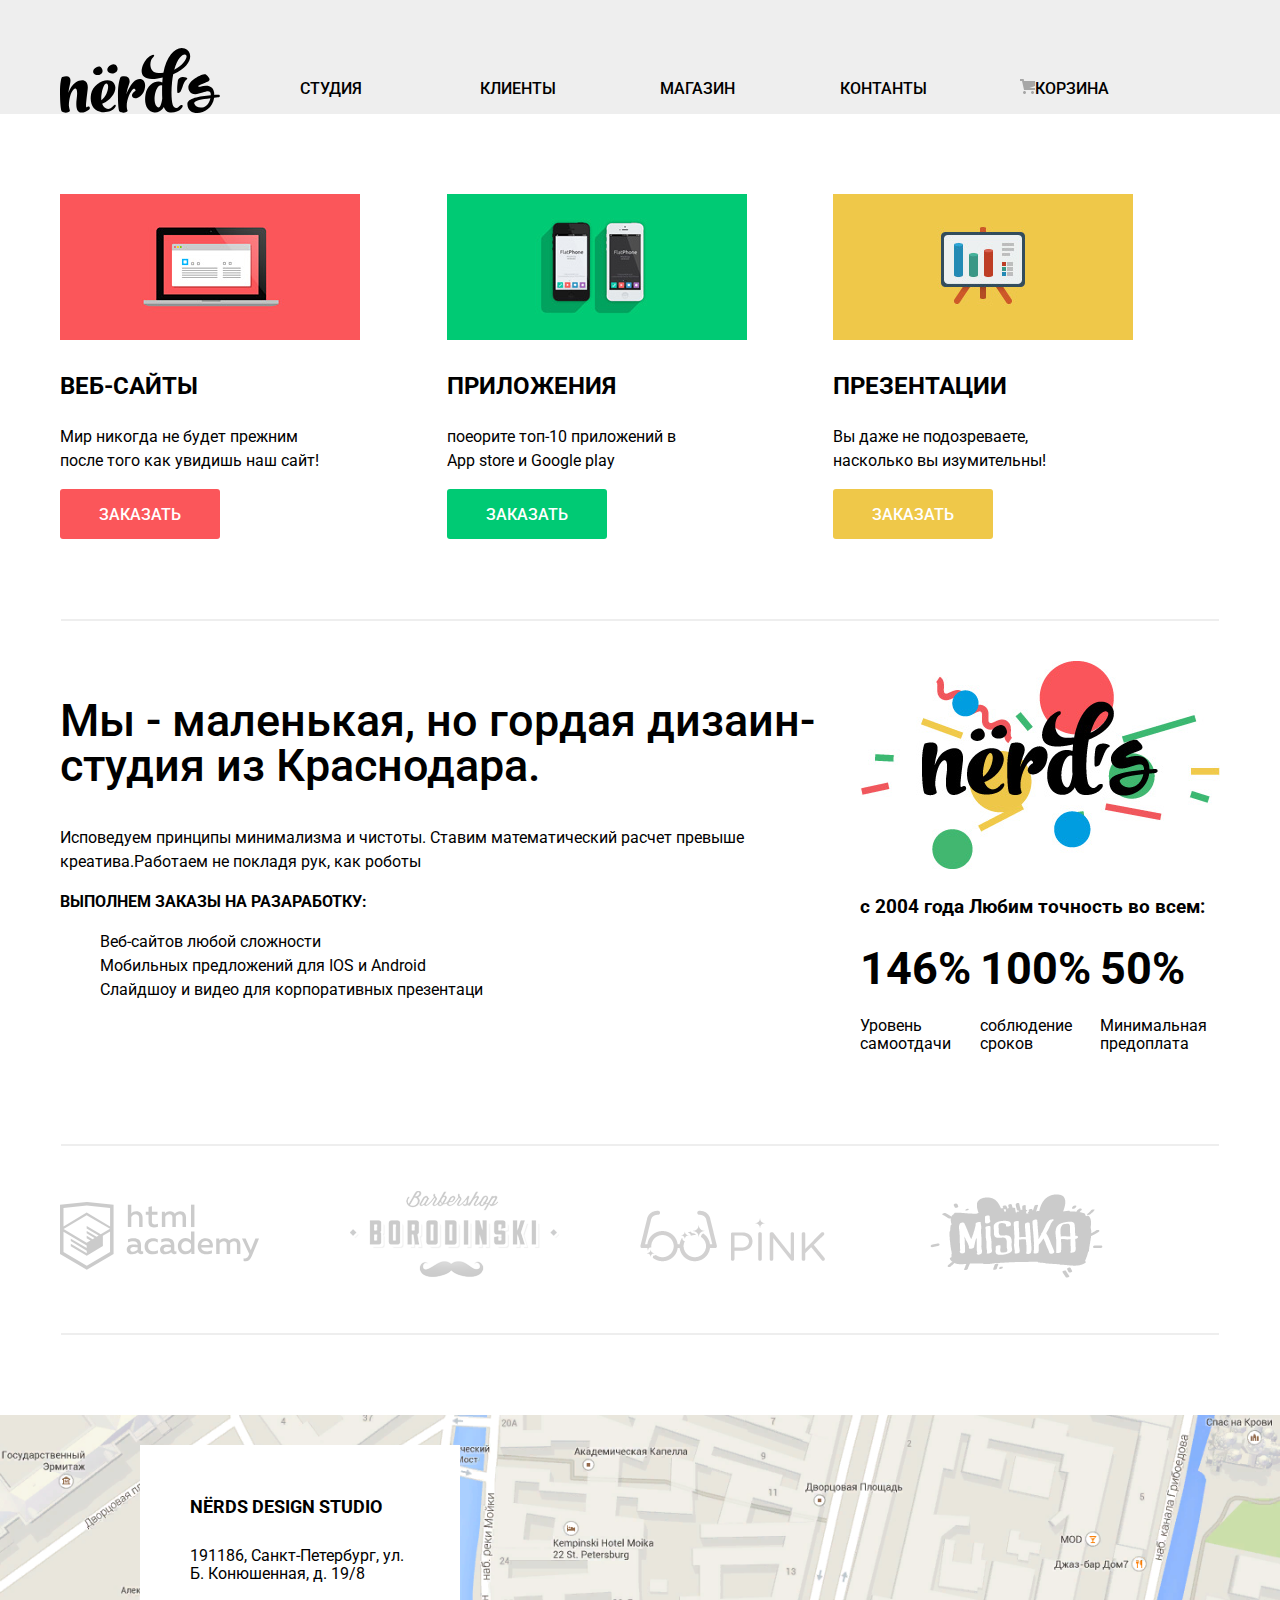
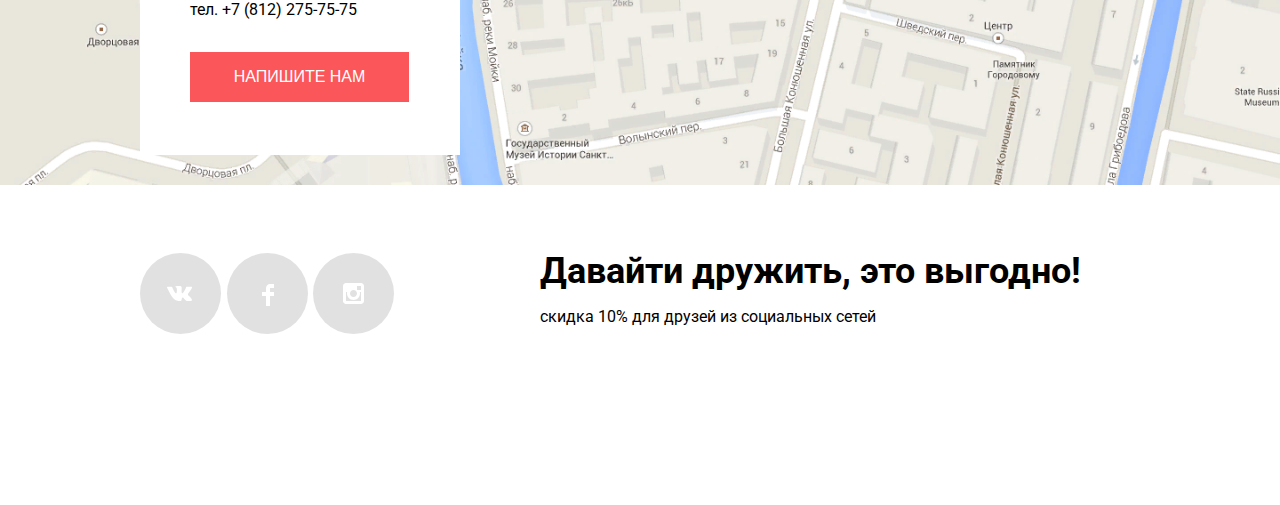
<file: index.html>
<!DOCTYPE html>
<html lang="ru">
  <head>
    <meta charset="utf-8">
    <title>нёрдс</title>
    <link href="https://fonts.googleapis.com/css2?family=Roboto:wght@400;500;700&display=swap" rel="stylesheet">
    <link href="css/style.css" rel="stylesheet">
  </head>
 <body>
    <header>
      <nav class="main-navigation container">
        <a href="index.html" class="header-logo">
          <img src="img/nerds-logo.svg" alt="nerds" width="159.87" height="65.02">
        </a>
        <ul class="site-navigation">
         <li><a class="nav-list" href="#">студия</a></li>
         <li><a class="nav-list" href="#">клиенты</a></li>
         <li><a class="nav-list" href="2page.html">магазин</a></li>
         <li><a class="nav-list" href="#">контанты</a></li>
        </ul>
        <a href="#" class="nav-list basket"><img src="img/cart-icon.svg" height="15" width="15">корзина</a>
      </nav>
    </header>
    <main class="index">
      <h1 class="visually-hidden">Дизайн студия Nerds</h1>
      <section>
         <div class="slides">
           <h2 class="visually-hidden">Узнать больше</h2>
           <ul>
             <li class="slide visually-hidden">
               <h3>Долго, Дорого, <br>скрупулёзно.</h3>
               <p>Математически выверенный дизайн <br>для вашего сайта или мобильного приложения</p>
               <a>Узнать больше</a>
               <img src="img/nerds-index-slide1 1.png" width="760" height="431" alt="Долго, Дорого, скрупулёзно">
             </li>
             <li  class="slide visually-hidden">
               <h3>Любим математику <br>как никто другой</h2>
               <p>Никакого креатива, только математические формулы <br>для расчета идеальных пропорций</p>
               <a>Узнать больше</a>
               <img src="img/nerds-index-slide2 1.png" width="760" height="431" alt="любим математику как никто другой">
             </li>
             <li class="slide visually-hidden">
               <h3>Только ночь, <br>только хардкор</h2>
               <p>Работать днем, как все? Мы против этого.<br> Ближе к полуночи работа только начинается.</p>
               <a>Узнать больше</a>
               <img src="img/nerds-index-slide3 1.png" width="760" height="431" alt="Только ночь, только хардкор">
             </li>
           </ul>
         </div>
      </section>

      <section class="services">
       <h2 class="visually-hidden">Услуги</h2>
       <ul class="service-list container">
         <li class="services-item">
           <img src="img/notebook.jpg" width="300" height="146" alt="Веб-сайты">
           <h3>Веб-сайты</h3>
           <p>Мир никогда не будет прежним <br>после того как увидишь наш сайт!</p>
           <a class="a-btn a-btn--red" href="#">Заказать</a>
         </li>
         <li class="services-item">
           <img src="img/phone.jpg" width="300" height="146" alt="Приложения">
           <h3>Приложения</h3>
           <p>поеорите топ-10 приложений в <br>App store и Google play</p>
           <a class="a-btn a-btn--green" href="#">Заказать</a>
         </li>
         <li class="services-item">
           <img src="img/presentation.jpg" width="300" height="146" alt="Презентации">
           <h3 >Презентации</h3>
           <p>Вы даже не подозреваете, <br>насколько вы изумительны!</p>
           <a class="a-btn a-btn--yellow" href="#">Заказать</a>
         </li>
       </ul>
      </section>

      <div class="retangle">
      </div>

      <div class="info-block container">
        <section class="information">
          <h2>Мы - маленькая, но гордая дизаин-студия из Краснодара.</h2>
          <p>Исповедуем принципы минимализма и чистоты. Ставим математический расчет превыше креатива.Работаем не покладя рук, как роботы</p>
          <p class="bold-text">Выполнем заказы на разаработку:</p>
          <ul>
            <li class="inf-list">Веб-сайтов любой сложности</li>
            <li class="inf-list">Мобильных предложений для IOS и Android</li>
            <li class="inf-list">Слайдшоу и видео для корпоративных презентаци</li>
          </ul>
         </section>
         <aside class="achievement">
          <h2 class="visually-hidden" > Достижения </h2>
          <img src="img/nerds-illustration 1.png" width="360" height="208" alt="nerds">
          <h3>с 2004 года Любим точность во всем:</h3>
          <ul>
            <li class="achievement-list">
              <p>146%</p>
              <h3>Уровень самоотдачи</h3>
            </li>
            <li class="achievement-list">
             <p>100%</p>
             <h3>соблюдение сроков</h3>
            </li>
            <li class="achievement-list">
             <p>50%</p>
             <h3>Минимальная предоплата</h3>
            </li>
          </ul>
         </aside>
      </div>

      <div class="retangle">
      </div>

      <section class="container sponsor-margin">
       <h2 class="visually-hidden">Спонсоры</h2>
       <ul class="sponsors-list">
         <li class="sponsors">
            <a href="#">
             <img src="img/html-academy.svg" width="199" height="68" alt="html academy">
            </a>
          </li>
         <li class="sponsors">
            <a href="#">
              <img src="img/borodinsky.svg" width="209" height="90" alt="borodinsky">
            </a>
          </li>
         <li class="sponsors">
           <a href="#">
             <img src="img/pink.svg" width="185" height="52" alt="pink">
           </a>
          </li>
          <li class="sponsors">
           <a href="#">
             <img src="img/mishka.svg" width="173" height="84" alt="mishka">
           </a>
          </li>
       </ul>
      </section>

      <div class="retangle">
      </div>

    </main>
    <footer>
      <section class="footer-map">
        <h2 class="visually-hidden">Как нас найти</h2>
        <img class="map" src="img/map1.png" alt="карта" width="1440" height="416">
        <div class="map-adds">
          <div>
            <h2>NЁRDS DESIGN STUDIO</h2>
            <p>191186, Санкт-Петербург, ул. Б. Конюшенная, д. 19/8<br> <br>тел. +7 (812) 275-75-75</p>
            <button type="button">Напишите нам</button>
          </div>
        </div>
      </section>
      <div class="network">
       <ul class="s-network" class="container">
         <li>
           <a href="">
             <div class="s-network-list">
               <img class="icon icon-vk" src="img/vk-icon.svg" width="26" height="15">
             </div>
           </a>
         </li>
         <li>
          <a href="">
            <div class="s-network-list">
              <img class="icon icon-fb" src="img/fb-icon.svg" width="12" height="22">
            </div>
         </a>
         </li>
         <li>
           <a href="">
             <div class="s-network-list">
               <img class="icon icon-inst" src="img/insta-icon.svg" width="21" height="21">
             </div>
           </a>
         </li>
       </ul>
       <div class="network-str">
         <strong class="str">Давайти дружить, это выгодно!</strong>
         <p>скидка 10% для друзей из социальных сетей</p>
       </div>
     </div>
   </footer>
  </body>
</html>
</file>
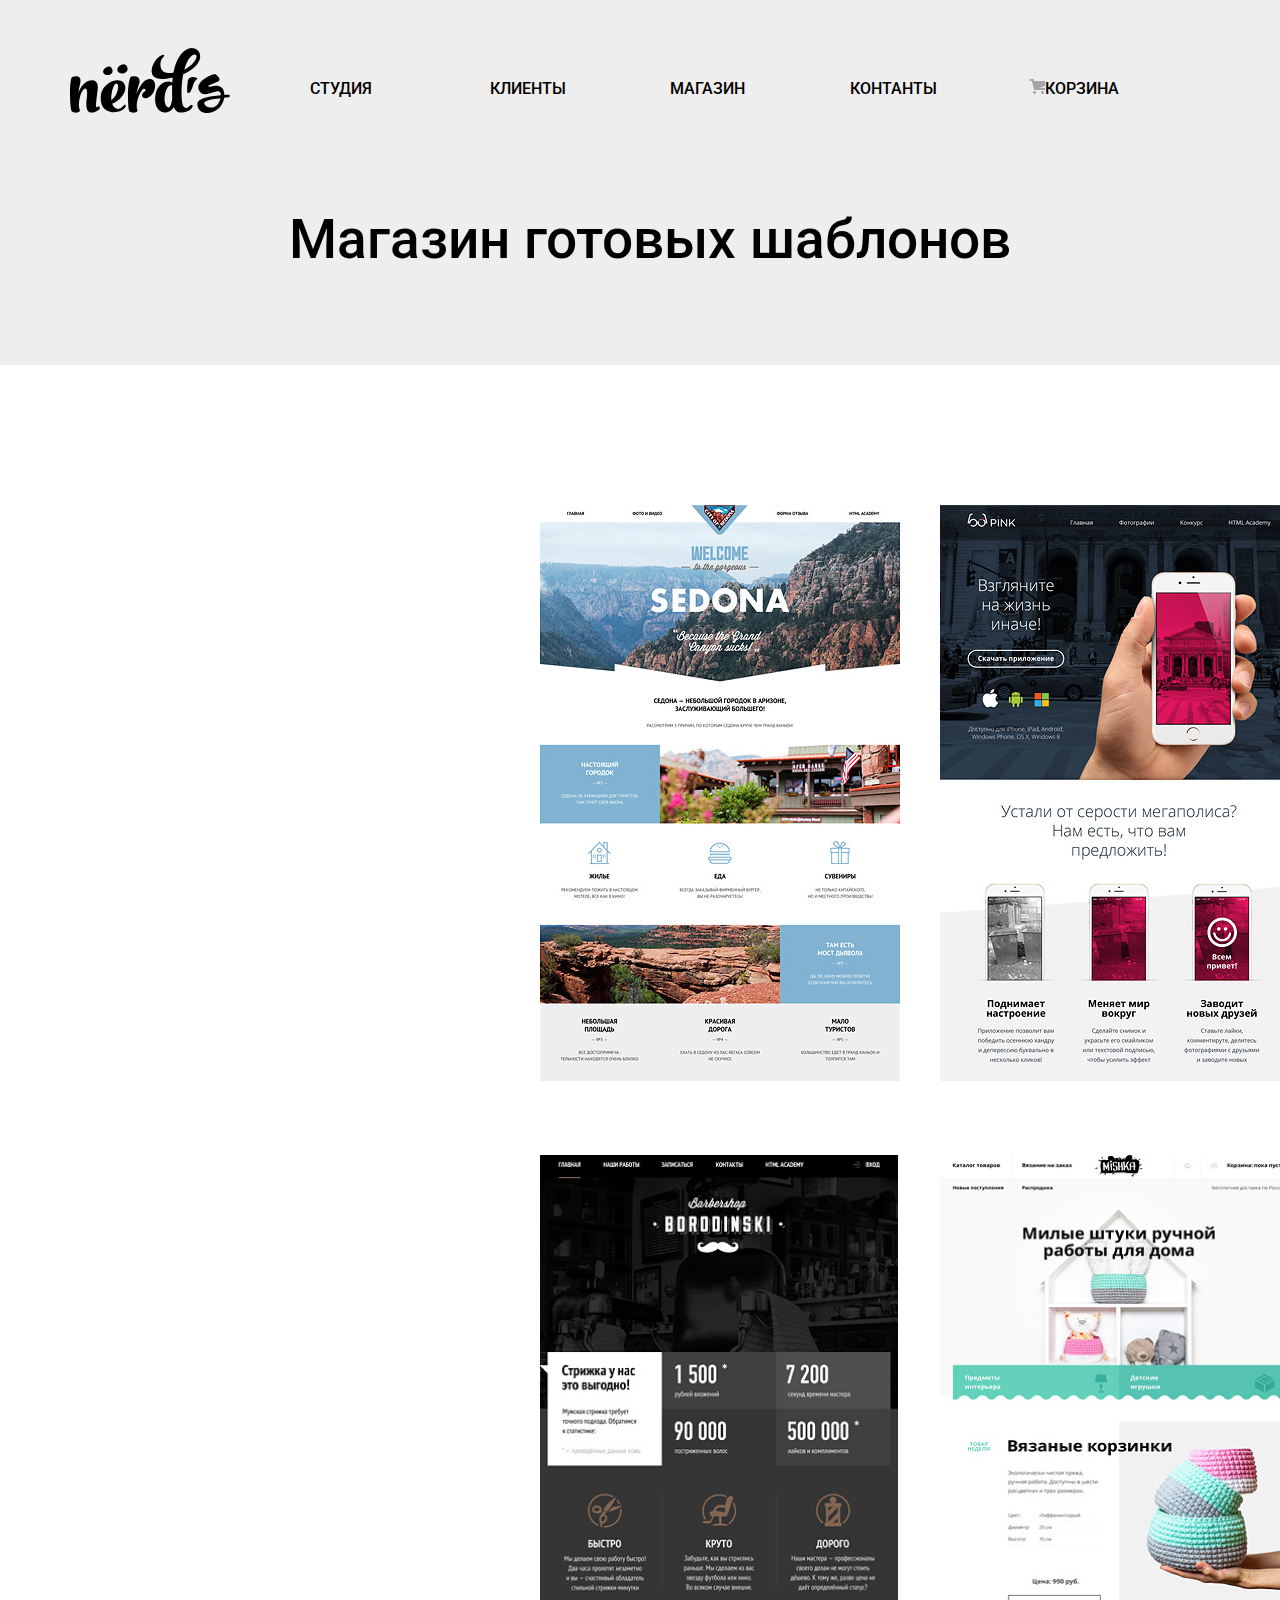
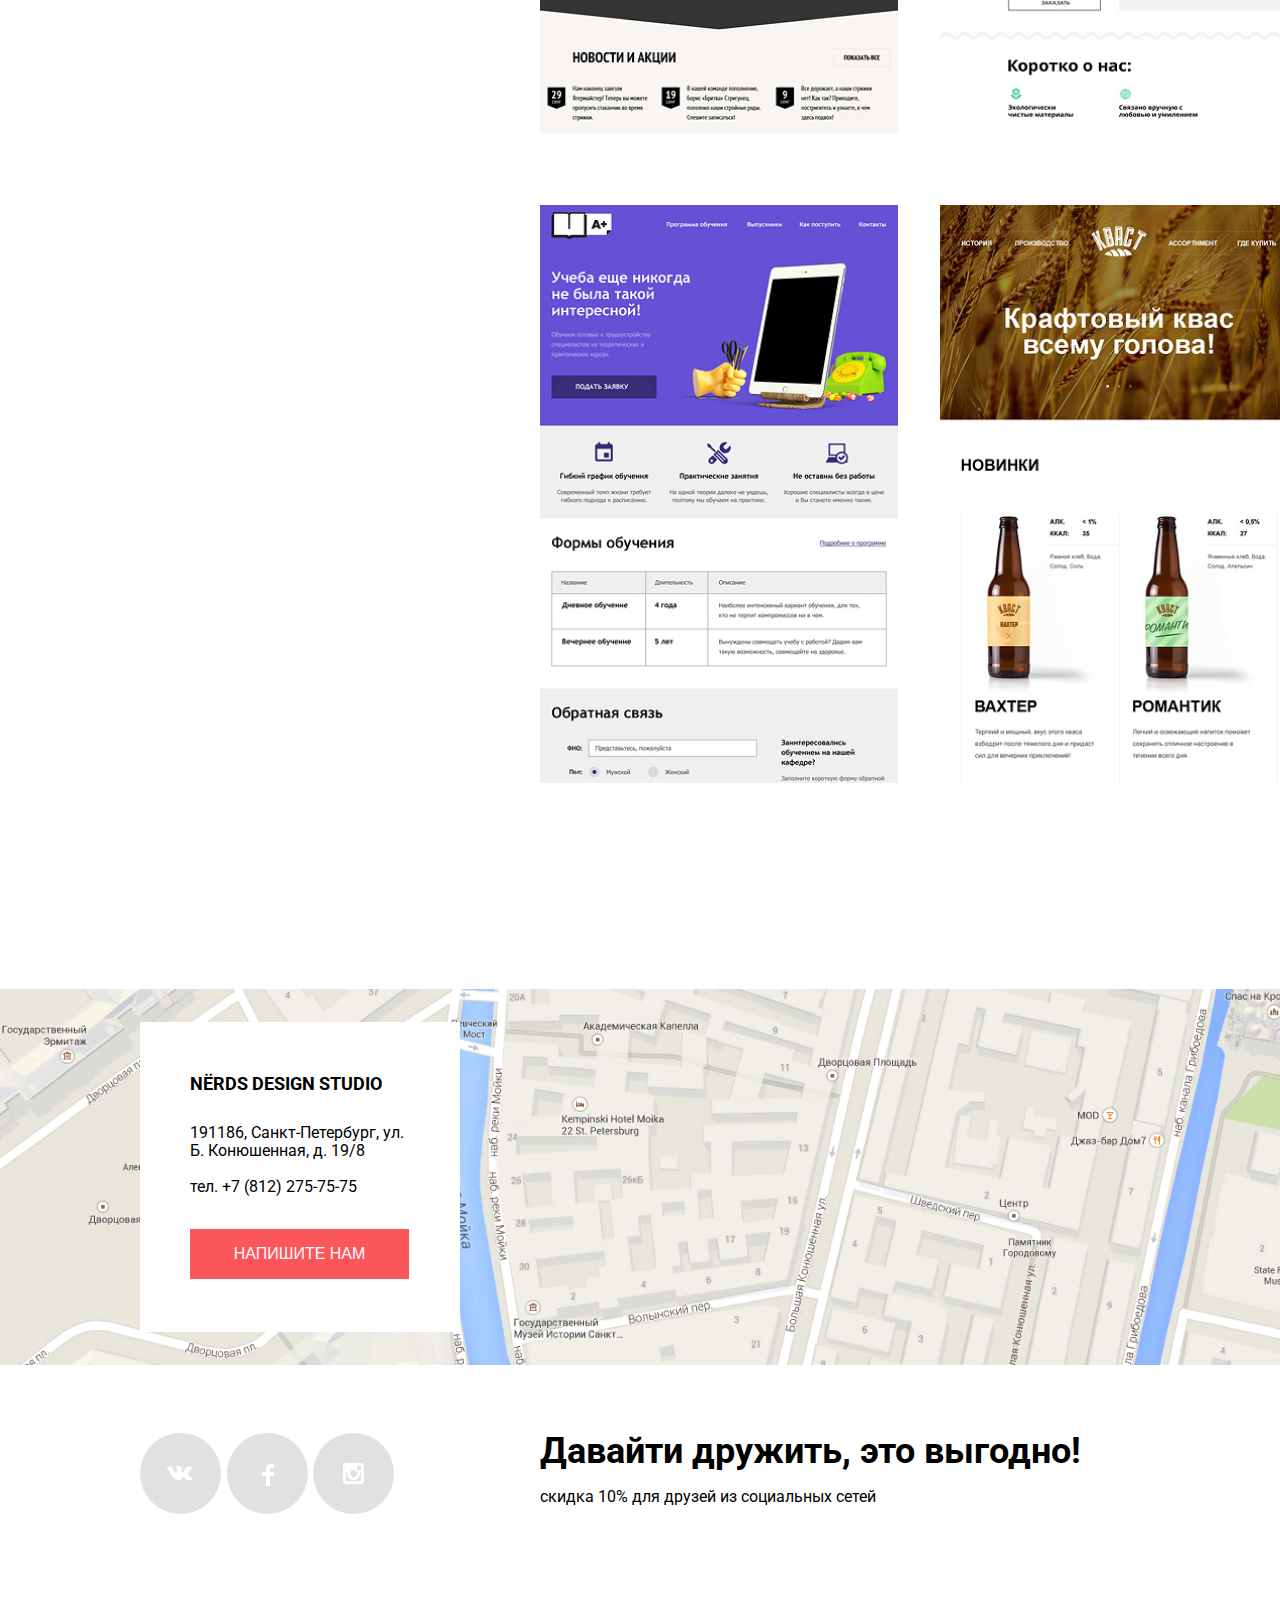
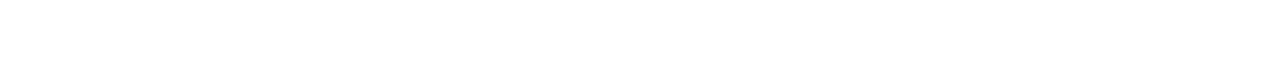
<file: 2page.html>
<!DOCTYPE html>
<html lang="ru">
  <head>
    <meta charset="utf-8">
    <title>магазин</title>
    <link href="https://fonts.googleapis.com/css2?family=Roboto:wght@400;500;700&display=swap" rel="stylesheet">
    <link href="css/style.css" rel="stylesheet">
  </head>
 <body class="secondpage">
    <header>
      <nav class="main-navigation container">
        <a href="index.html" class="header-logo">
          <img src="img/nerds-logo.svg" alt="nerds" width="159.87" height="65.02">
        </a>
        <ul class="site-navigation">
         <li><a class="nav-list" href="#">студия</a></li>
         <li><a class="nav-list" href="#">клиенты</a></li>
         <li><a class="nav-list" href="2page.html">магазин</a></li>
         <li><a class="nav-list" href="#">контанты</a></li>
        </ul>
        <a href="#" class="nav-list basket"><img src="img/cart-icon.svg" height="15" width="15">корзина</a>
      </nav>
    </header>
   <main class="templates-shop">
     <div class="sp">
       <h1 >Магазин готовых шаблонов</h1>
     </div>

      <section class="template-filter">
       <h2 class="visually-hidden">Фильтр товаров</h2>
      </section>

      <section class="filter-list">
       <h2 class="visually-hidden">список шаблонов</h2>
       <div class="sorting">

       </div>
       <ul class="templates-list">
         <li class="list-item">
            <img src="img/img-sedona 1.jpg" alt="sedona">
            <div class="pp-text">
              <h3>Седона</h3>
              <p>Информационный сайт  <br> для туристов</p>
              <a href="#">9 900₽</a>
             </div>
         </li>
         <li class="list-item">
             <img src="img/img-pink 1.jpg" alt="pink">
             <div class="pp-text">
              <h3>pink app</h3>
              <p>Продуктовый лендинг <br> приложения для IOS и Android</p>
              <a href="#">9 900₽</a>
             </div>
         </li>
         <li class="list-item">
            <img src="img/img-barbershop 1.jpg" alt="borodinsky">
            <div class="pp-text">
               <h3>barbershop</h3>
               <p>Сайт салона красоты.<br>Для мужчин, да.</p>
               <a href="#">9 900₽</a>
             </div>
         </li>
         <li class="list-item">
            <img src="img/img-mishka 1.jpg" alt="mishka">
            <div class="pp-text">
              <h3>mishka</h3>
              <p>Интернет-магазин <br>вязаных игрушек</p>
              <a href="#">9 900₽</a>
            </div>

         </li>
         <li class="list-item">
           <img src="img/img-aplus 1.jpg" alt="aplus">
           <div class="pp-text">
            <h3>a plus</h3>
            <p>Лендинг курсов <br>повышения квалификации</p>
            <a href="#">9 900₽</a>
          </div>
         </li>

         <li class="list-item">
           <img  src="img/img-kvast 1.jpg" alt="kvast">
           <div class="pp-text">
            <h3>кваст</h3>
            <p>Промо-сайт производителя <br> крафтового кваса</p>
            <a href="#">9 900₽</a>
          </div>

         </li>
       </ul>


       <ul class="pagination visually-hidden">
         <li class="one">
           <a href="#">1</a>
         </li>
         <li>
           <a href="#">2</a>
         </li>
         <li>
           <a href="#">3</a>
         </li>
         <li class="next">
           <a href="#">следующая</a>
         </li>
        </ul>
     </section>
   </main>

    <footer>
      <section class="footer-map">
        <h2 class="visually-hidden">Как нас найти</h2>
        <img class="map" src="img/map1.png" alt="карта" width="1440" height="416">
        <div class="map-adds">
          <div>
            <h2>NЁRDS DESIGN STUDIO</h2>
            <p>191186, Санкт-Петербург, ул. Б. Конюшенная, д. 19/8<br> <br>тел. +7 (812) 275-75-75</p>
            <button type="button">Напишите нам</button>
          </div>
        </div>
      </section>
      <div class="network">
       <ul class="s-network" class="container">
         <li>
           <a href="">
             <div class="s-network-list">
               <img class="icon icon-vk" src="img/vk-icon.svg" width="26" height="15">
             </div>
           </a>
         </li>
         <li>
          <a href="">
            <div class="s-network-list">
              <img class="icon icon-fb" src="img/fb-icon.svg" width="12" height="22">
            </div>
         </a>
         </li>
         <li>
           <a href="">
             <div class="s-network-list">
               <img class="icon icon-inst" src="img/insta-icon.svg" width="21" height="21">
             </div>
           </a>
         </li>
       </ul>
       <div class="network-str">
         <strong class="str">Давайти дружить, это выгодно!</strong>
         <p>скидка 10% для друзей из социальных сетей</p>
       </div>
     </div>
   </footer>
  </body>
</html>
</file>
<file: css/style.css>
:root {
    --basic-black: #000000;
    --basic-white: #ffffff;
    --light-grey: #EEEEEE ;
    --dark-green: #00CA74;
    --dark-red:#FB565A;
    --dark-yellow:#EFC849;
    --grey: #989898;
    --green-hover: #00AA62;
    --yellow-hover: #E5A722;
    --red-hover: #D7373B;
    --red-active:#E74246;
    --green-active:#00BC6C;
    --yellow-active: #EAB534;
    --dark-grey: #666666;
  }

body{
  font-family: "Roboto", sans-serif ;
  background-color: var(--basic-white) ;
  font-size: 16px;
  text-transform: none;
  font-weight: normal;
  line-height: 24px;
  font-style: normal;
  margin: 0;
  display: grid;
  grid-template-rows: 114px 1fr 690px;
}

.index{
  margin-bottom: 80px;
}

.visually-hidden {
  position: absolute;
  clip: rect(0 0 0 0);
  width: 1px;
  height: 1px;
  margin: -1px;
}

header{
  /* width: 1440px; */
  height: 114px;
  background-color: var(--light-grey);
  color: var(--basic-black);
 }

 .container {
  width: 1160px;
  margin: 0 auto;
 }

 .main-navigation{
  display: grid;
  grid-template-columns: 200px 1fr 200px;
  align-items: flex-end;
  min-height: 120px;
  /* grid-template-rows: 114px; */

}

.site-navigation{
  display: grid;
  grid-template-columns: repeat(4, 1fr);
}

.basket{
 margin-bottom: 16px;
}

.header-logo{
  grid-column: 1/2;
}

.service-list{
  display: grid;
  grid-template-columns: repeat(3,1fr);
  padding: 0;
}
 .slides{
  background-color: var(--light-grey);
 }

 .slide{
   margin:0;
 }

 .slides ul{
   margin: 0 140px;
 }

.slide h3{
  align-items: center;
  font-weight: 500;
  font-size: 55px;
  line-height: 55px;
  margin-top: 78px;
  grid-row: 1/2;
  grid-column: 1/2;
}

.slide p{
  align-items: center;
  font-weight: normal;
  grid-row: 2/3;
  grid-column: 1/2;
}

.slide{
  display: grid;
  grid-template-rows: 205px 65px 160px ;
  grid-template-columns: 1fr 1fr;
}

.slide a{
  width: 240px;
  height: 33px;
  background-color: var(--dark-red);
  font-weight: 500;
  font-size: 16px;
  line-height: 18px;
  text-align: center;
  color: var(--basic-white);
  padding-top: 17px;
  text-transform: uppercase;
  grid-row: 3/4;
  grid-column: 1/2;
  margin-top: 30px;
}

.slide img{
  grid-row: 1/-1;
  grid-column: 1/-1;
  justify-self: end;
  order: -1;
}
.slide a:hover{
  background-color: var(--red-hover);
  box-shadow: inset 0px 3px 0px rgba(0, 1, 1, 0.1);
}

.slide a:active {
  color: rgba(255, 255, 255, .3);
}

a{
  text-decoration: none;
}

li{
  list-style-type: none
}

.nav-list {
 color: var(--basic-black) ;
 font-weight: 500;
 line-height: 30px;
 text-transform: uppercase;
}

.nav-list:hover {
  color: var( --dark-red);
}

.nav-list:active{
  color: var( --grey);
  mix-blend-mode: normal;
  opacity: 0.3;
}

img {
 max-width: 100%;
 height: auto;
}

button{
 border: 0;
}

.services{
  margin: 80px 0;
}
.services-item h3{
  text-transform: uppercase;
  align-items: center;
  font-weight: bold;
  font-size: 24px;
  line-height: 30px;
}

.services-item p{
  font-weight: normal;
}

.a-btn{
  font-weight: 500;
  line-height: 18px;
  color: var(--basic-white);
  border-radius: 3px;
  text-transform: uppercase;
  text-decoration: none;
  text-align: center;
  display: inline-block;
  padding-top: 17px;
}


.a-btn:active {
  color: rgba(255, 255, 255, .3);
  /* mix-blend-mode: normal; */
}
/* .a-btn>p:active{
  color: var(--basic-white);
  opacity: 1 ;
} */
.a-btn--green{
  background-color: var(--dark-green);
  width: 160px;
  height: 33px;
}
.a-btn--red{
  background-color: var(--dark-red);
  width: 160px;
  height: 33px;
}

.a-btn--yellow{
  background-color: var(--dark-yellow);
  width: 160px;
  height: 33px;
}

.a-btn--green:hover{
  background-color: var(--green-hover);
  box-shadow: inset 0px 3px 0px rgba(0, 1, 1, 0.1);
}

.a-btn--red:hover{
  background-color: var(--red-hover);
  box-shadow: inset 0px 3px 0px rgba(0, 1, 1, 0.1);
}

.a-btn--yellow:hover{
  background-color: var(--yellow-hover);
  box-shadow: inset 0px 3px 0px rgba(0, 1, 1, 0.1);
}

.a-btn--green:active{
  background-color: var(--green-active);
}
.a-btn--red:active{
  background-color: var(--red-active);
}
.a-btn--yellow:active{
  background-color: var(--yellow-active);
}

.info-block {
  display: grid;
  grid-template-columns: 1fr 360px;
  margin-top: 40px;
  margin-bottom: 75px;
}
.retangle{
  height: 2px;
  width: 1158px;
  margin: 0 auto;
  background-color: var(--light-grey);
}

.information h2{
 font-weight: 500;
 font-size: 45px;
 line-height: 45px;
 align-items: center;
}
.information>p:first-child{
 font-weight: normal;
}

.bold-text{
 font-weight: bold;
 font-size: 16px;
 line-height: 24px;
 text-transform: uppercase;
}

.achievement ul{
  display: grid;
  grid-template-columns: repeat(3,1fr);
  padding: 0;
  margin: 0;
}

.achievement-list p{
  list-style-type: none;
  font-weight: bold;
  font-size: 45px;
  line-height: 64px;
  margin: 0;
}

.achievement-list h3{
 font-weight: normal;
 line-height: 18px;
 font-size: 16px;
}

.sponsor-margin{
  margin: 45px auto;
}

.sponsors-list{
 display: grid;
 grid-template-columns: repeat(4,1fr);
 padding: 0;
 align-items: center;
}

.sponsors{
  opacity: 0.2;
}

.sponsors:hover{
  opacity: 1;
}

.sponsors:active{
  opacity: 0.1;
}

.footer-map {
 display: grid;
}

.map {
  grid-column: 1/-1;
  grid-row: 1/-1;
}

.map-adds {
  justify-self: start;
  align-self: center;
  margin-left: 140px;
  grid-column: 1/-1;
  grid-row: 1/-1;
  width: 320px;
  height: 310px;
  background-color: var(--basic-white);
  font-weight: normal;
  line-height: 18px;
}

.map-adds div{
  margin: 47px 50px;
}

.map-adds h2{
 font-weight: bold;
 font-size: 18px;
 line-height: 30px;
 margin-top: 2px;
}

.map-adds p{
  margin: 0;
  margin-top: 25px;
}

.map-adds button{
 width: 219px;
 height: 50px;
 background-color: var(--dark-red);
 color: var(--basic-white);
 font-weight: 500;
 font-size: 16px;
 line-height: 18px;
 margin-top: 33px;
 text-transform: uppercase;
 padding: 0;
}

.map-adds button:hover{
  background-color: var(--red-hover);
}

.network{
  display: grid;
  margin: 68px 140px;
  grid-template-columns: 260px 1fr;
}

.network-str{
  grid-column: 2/3;
  margin-left: 140px;
}

.str{
 font-weight: bold;
 font-size: 36px;
 line-height: 36px;
}

.str+p{
 font-weight: normal;
 line-height: 22px;
}

.s-network{
display: grid;
grid-template-columns: repeat(3,1fr);
 margin: 0;
 padding: 0;
}

.s-network-list{
 width: 81px;
 height: 81px;
 background: linear-gradient(0deg, #E1E1E1, #E1E1E1);
 border-radius: 50px;
}

.icon-vk{
  padding: 33px 28px 33px 27px;
}
.icon-fb{
  padding: 31px 34px 28px 35px;
}
.icon-inst{
  padding: 30px;
}

.s-network-list:hover{
  background: linear-gradient(0deg, #E74246, #E74246);
}

.s-network-list:active {
  background: linear-gradient(0deg, #D7373B, #D7373B);
}

.s-network-list>.icon:active{
  opacity: 0.3;
}

/*2page*/

.secondpage{
  display: grid;
  grid-template-rows:114px 1fr 690px;

}

.templates-shop{
  display:grid;
  grid-template-columns: 540px 1fr;
}

.sp{
  background-color: var(--light-grey);
  height: 55px;
  padding:98px 0;
  grid-column: 1/3;
}
.sp h1{
  font-weight: 500;
  font-size: 55px;
  line-height: 55px;
  text-align: center;
  margin: 0;
}

.template-filter{
  margin-left:140px;
  margin-top: 60px;
}

.filter-list{
  display: grid;
  grid-template-rows: 140px 1fr 164px;
}

.templates-list{
  margin: 0;
  display: grid;
  grid-template-rows: repeat(3,620px);
  grid-template-columns: repeat(2,360px);
  column-gap: 40px;
  row-gap: 30px;
  padding: 0;
}

.sorting{
  margin: 0;
}

.pp-text{
  background-color: var(--light-grey);
  width: 360px;
  height: 231px;
  display: none;
}

.pp-text h3{
 text-transform: uppercase;
 font-weight: bold;
 font-size: 18px;
 line-height: 30px;
 align-items: center;
 text-align: center;
}

.pp-text p{
 font-weight: normal;
 line-height: 18px;
 align-items: center;
 text-align: center;
 color: var(--dark-grey);
}

.pp-text a{
  color: var(--basic-white);
  width: 200px;
  height: 50px;
  background-color:var(--dark-red);
  border-radius: 3px;
  font-weight: 500;
  line-height: 18px;
  align-items: center;
  text-align: center;
  text-transform: uppercase;
  padding: 17px 72px 15px 72px;
  margin: 0 80px;
}

.pagination li{
  font-weight: 500;
  line-height: 18px;
  text-transform: uppercase;
  text-align: center;
  display: inline-block;
  width: 50px;
  height: 50px;
  background-color: var(--light-grey);
  border-radius: 3px;
}

.one{
 background: rgba(0, 0, 0, 0.0001);
 border: 3px solid #DBDBDB;
}

.next{
  width: 260px;
  height: 50px;
}
</file>
